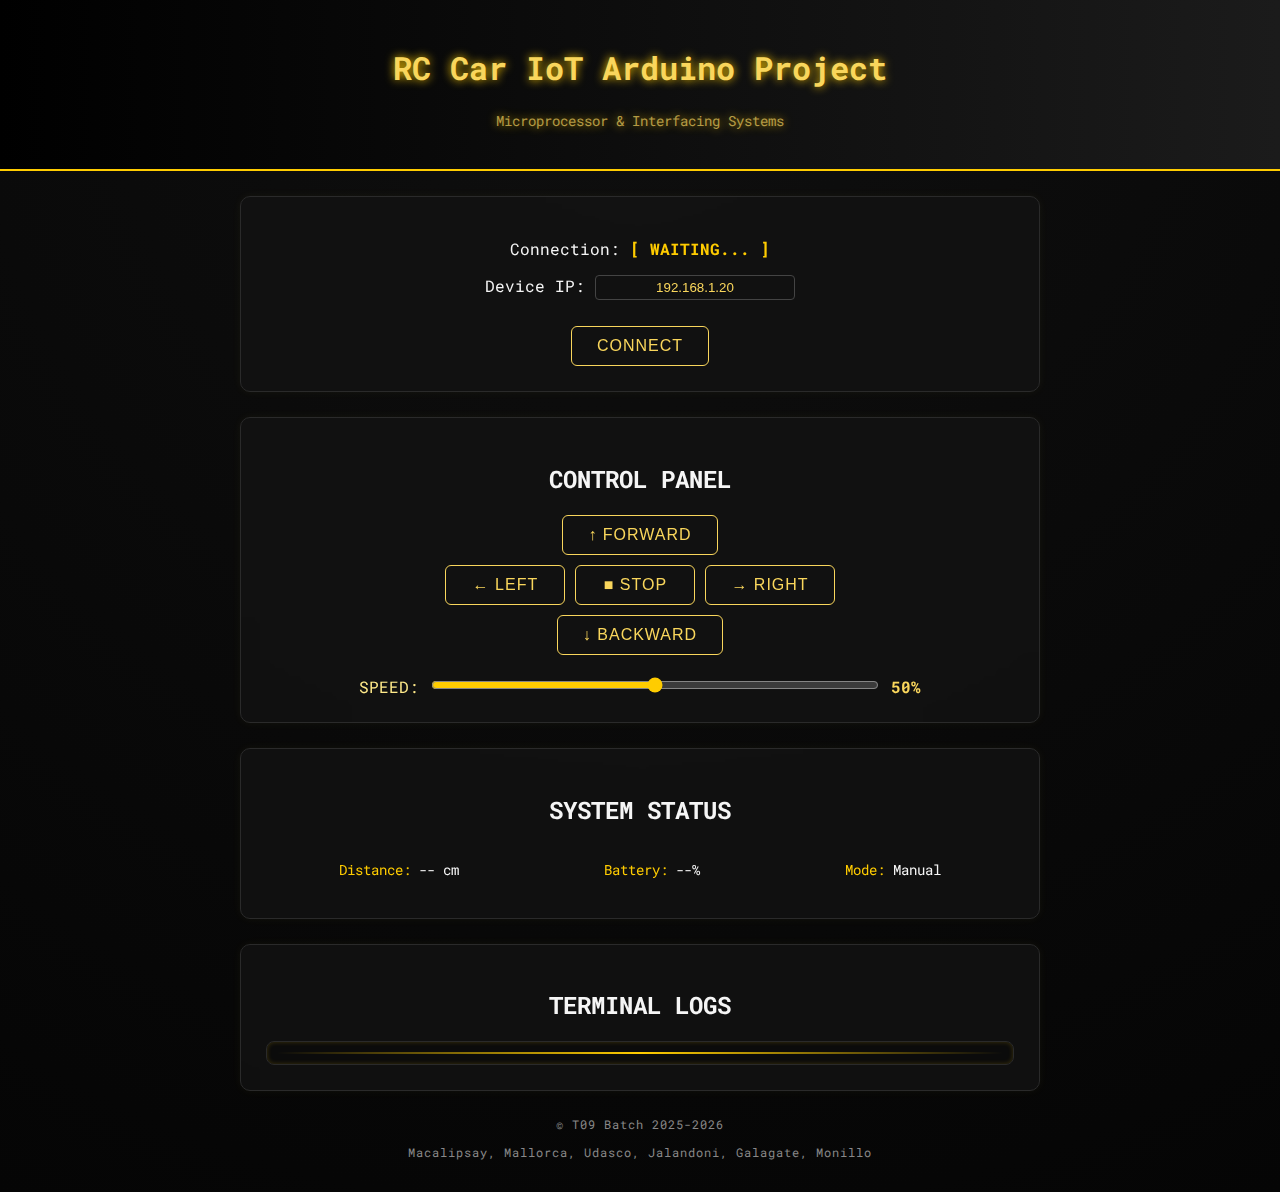
<file: index.html>
<!DOCTYPE html>
<html lang="en">
<head>
  <meta charset="UTF-8">
  <meta name="viewport" content="width=device-width, initial-scale=1.0">
  <title>RC Car WiFi Dashboard</title>
  <link rel="stylesheet" href="style.css">
  <link href="https://fonts.googleapis.com/css2?family=Roboto+Mono:wght@400;600&display=swap" rel="stylesheet">
</head>
<body>
  <header>
    <h1>RC Car IoT Arduino Project</h1>
    <p class="subtitle">Microprocessor & Interfacing Systems</p>
  </header>

  <main>
    <section id="connection-panel" class="card">
      <p>Connection: <span id="connection-status" class="status">[ WAITING... ]</span></p>
      <p>Device IP: <input type="text" id="device-ip" value="192.168.1.20" /></p>
      <button id="connect-btn" class="btn-connect">CONNECT</button>
    </section>

    <section id="controls" class="card">
      <h2>CONTROL PANEL</h2>
      <div class="control-grid">
        <button class="control-btn forward" onclick="sendCommand('forward')">↑ FORWARD</button>
        <div class="middle-controls">
          <button class="control-btn left" onclick="sendCommand('left')">← LEFT</button>
          <button class="control-btn stop" onclick="sendCommand('stop')">■ STOP</button>
          <button class="control-btn right" onclick="sendCommand('right')">→ RIGHT</button>
        </div>
        <button class="control-btn backward" onclick="sendCommand('backward')">↓ BACKWARD</button>
      </div>

      <div class="speed-control">
        <label>SPEED:</label>
        <input type="range" id="speed-slider" min="0" max="100" value="50" oninput="updateSpeedLabel(this.value)">
        <span id="speed-value">50%</span>
      </div>
    </section>

    <section id="status" class="card">
      <h2>SYSTEM STATUS</h2>
      <div class="status-grid">
        <p><span class="label">Distance:</span> <span id="distance">--</span> cm</p>
        <p><span class="label">Battery:</span> <span id="battery">--</span>%</p>
        <p><span class="label">Mode:</span> <span id="mode">Manual</span></p>
      </div>
    </section>

    <section id="logs" class="card">
      <h2>TERMINAL LOGS</h2>
      <div id="log-container"></div>
    </section>
  </main>

  <footer>
    <p>© T09 Batch 2025-2026</p>
    <p>Macalipsay, Mallorca, Udasco, Jalandoni, Galagate, Monillo</p>
  </footer>

  <script src="script.js"></script>
</body>
</html>
</file>
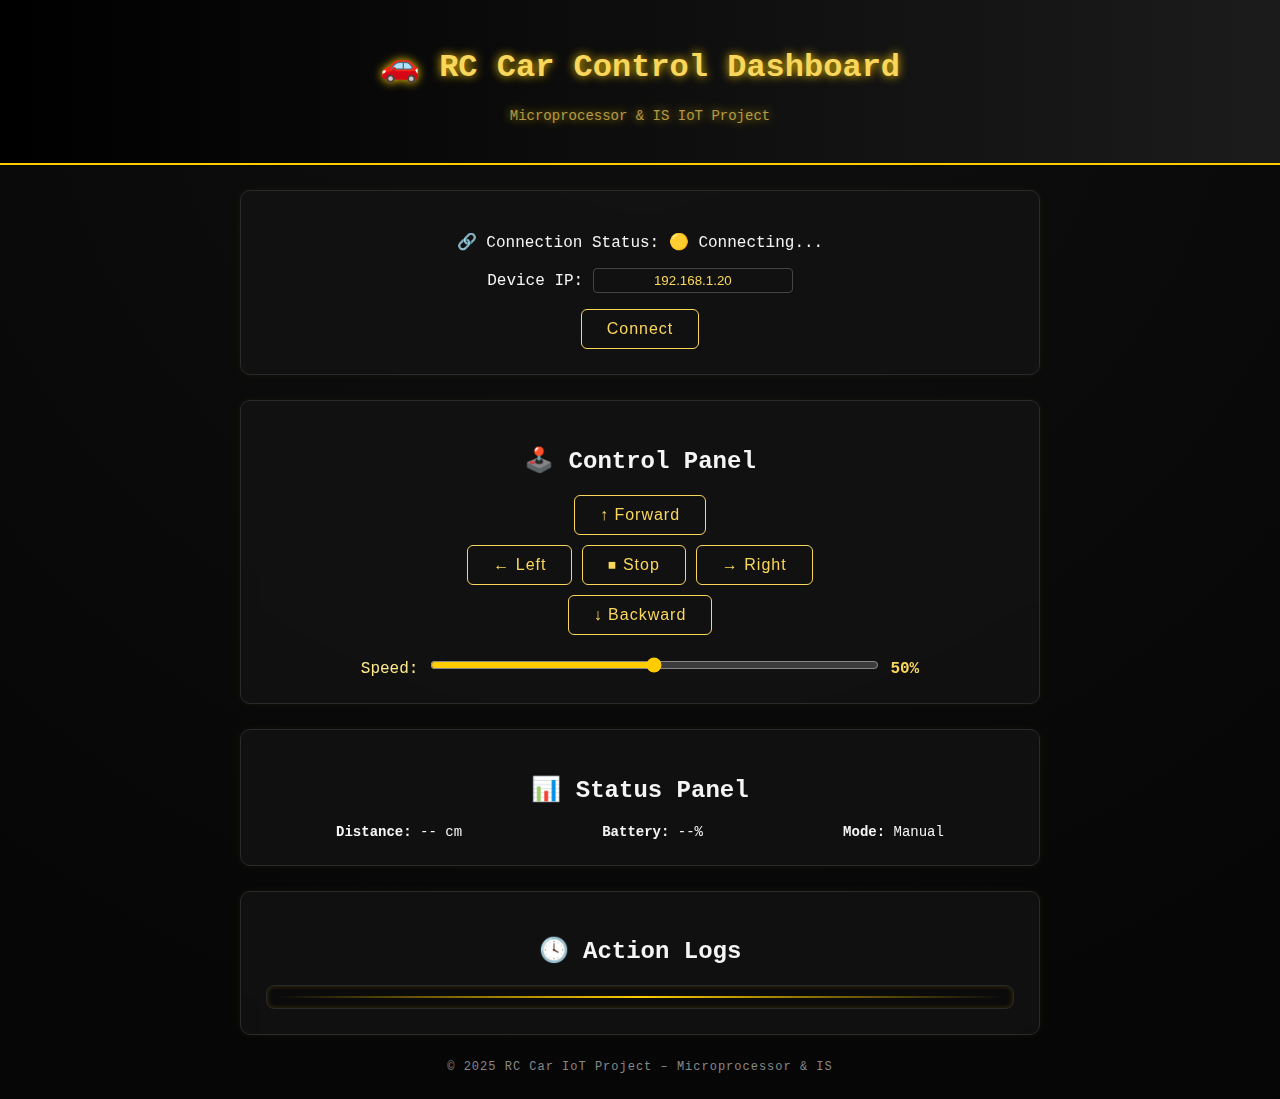
<file: index (backup).html>
<!DOCTYPE html>
<html lang="en">
<head>
  <meta charset="UTF-8">
  <meta name="viewport" content="width=device-width, initial-scale=1.0">
  <title>RC Car WiFi Dashboard</title>
  <link rel="stylesheet" href="style.css">
  <link rel="preconnect" href="https://fonts.googleapis.com">
  <link href="https://fonts.googleapis.com/css2?family=Poppins:wght@400;600&display=swap" rel="stylesheet">
</head>
<body>
  <header>
    <h1>🚗 RC Car Control Dashboard</h1>
    <p class="subtitle">Microprocessor & IS IoT Project</p>
  </header>

  <section id="connection-panel" class="card">
    <p>🔗 Connection Status: <span id="connection-status" class="status-indicator">🟡 Connecting...</span></p>
    <p>Device IP: <input type="text" id="device-ip" value="192.168.1.20" /></p>
    <button id="connect-btn">Connect</button>
  </section>

  <section id="controls" class="card">
    <h2>🕹️ Control Panel</h2>
    <div class="control-grid">
      <button class="forward" onclick="sendCommand('forward')">↑ Forward</button>
      <div class="middle-controls">
        <button class="left" onclick="sendCommand('left')">← Left</button>
        <button class="stop" onclick="sendCommand('stop')">⏹ Stop</button>
        <button class="right" onclick="sendCommand('right')">→ Right</button>
      </div>
      <button class="backward" onclick="sendCommand('backward')">↓ Backward</button>
    </div>

    <div class="speed-control">
      <label for="speed-slider">Speed:</label>
      <input type="range" id="speed-slider" min="0" max="100" value="50" oninput="updateSpeedLabel(this.value)">
      <span id="speed-value">50%</span>
    </div>
  </section>

  <section id="status" class="card">
    <h2>📊 Status Panel</h2>
    <div class="status-grid">
      <div><strong>Distance:</strong> <span id="distance">--</span> cm</div>
      <div><strong>Battery:</strong> <span id="battery">--</span>%</div>
      <div><strong>Mode:</strong> <span id="mode">Manual</span></div>
    </div>
  </section>

  <section id="logs" class="card">
    <h2>🕓 Action Logs</h2>
    <div id="log-container"></div>
  </section>

  <footer>
    <p>© 2025 RC Car IoT Project – Microprocessor & IS</p>
  </footer>

  <script src="script.js"></script>
</body>
</html>
</file>
<file: style.css>
/* === GLOBAL === */
* {
  box-sizing: border-box;
}

body {
  font-family: 'Roboto Mono', monospace;
  background: radial-gradient(circle at top, #0f0f0f 0%, #050505 100%);
  color: #f5f5f5;
  margin: 0;
  padding: 0;
  text-align: center;
  overflow-x: hidden;
}

/* === HEADER === */
header {
  background: linear-gradient(90deg, #000000, #1b1b1b);
  color: #f9d65c;
  padding: 25px;
  border-bottom: 2px solid #ffcc00;
  text-shadow: 0 0 10px #ffcc00;
}

.subtitle {
  font-size: 14px;
  opacity: 0.7;
}

/* === CARDS === */
.card {
  background: rgba(20, 20, 20, 0.7);
  border: 1px solid #2a2a2a;
  border-radius: 10px;
  backdrop-filter: blur(8px);
  box-shadow: 0 0 10px rgba(255, 230, 100, 0.05);
  margin: 25px auto;
  padding: 25px;
  max-width: 800px;
  text-align: center;
  transition: 0.3s;
}

.card:hover {
  box-shadow: 0 0 20px rgba(255, 230, 100, 0.15);
}

/* === BUTTONS === */
button {
  background: transparent;
  color: #f9d65c;
  border: 1px solid #f9d65c;
  border-radius: 6px;
  padding: 10px 25px;
  font-size: 16px;
  cursor: pointer;
  transition: 0.2s ease;
  letter-spacing: 1px;
}

button:hover {
  background: linear-gradient(90deg, #f9d65c, #ffcc00);
  color: #0a0a0a;
  box-shadow: 0 0 10px #ffcc00;
  transform: translateY(-2px);
}

.btn-connect {
  margin-top: 10px;
}

/* === INPUT === */
#device-ip {
  width: 200px;
  background: #111;
  color: #f9d65c;
  border: 1px solid #444;
  border-radius: 4px;
  text-align: center;
  padding: 4px 6px;
}

/* === STATUS TEXT === */
.status {
  color: #ffcc00;
  font-weight: bold;
}

/* === CONTROL GRID === */
.control-grid {
  display: flex;
  flex-direction: column;
  align-items: center;
  gap: 10px;
}

.middle-controls {
  display: flex;
  justify-content: center;
  gap: 10px;
}

.control-btn {
  min-width: 120px;
}

/* === RANGE SLIDER === */
.speed-control {
  margin-top: 20px;
  color: #ffea8a;
}

input[type="range"] {
  width: 60%;
  accent-color: #ffcc00;
}

#speed-value {
  color: #f9d65c;
  font-weight: bold;
}

/* === STATUS GRID === */
.status-grid {
  display: flex;
  justify-content: space-around;
  flex-wrap: wrap;
  margin-top: 15px;
  font-size: 14px;
}

.label {
  color: #ffcc00;
}

/* === LOGS === */
#log-container {
  background: #0b0b0b;
  border: 1px solid #2a2a2a;
  border-radius: 8px;
  font-size: 13px;
  text-align: left;
  max-height: 200px;
  overflow-y: auto;
  padding: 10px;
  font-family: 'Roboto Mono', monospace;
  color: #dcdcdc;
  box-shadow: inset 0 0 5px rgba(255, 204, 0, 0.2);
}

#log-container::after {
  content: "";
  display: block;
  height: 2px;
  background: linear-gradient(90deg, transparent, #ffcc00, transparent);
  animation: scan 2s linear infinite;
}

@keyframes scan {
  0% { opacity: 0; transform: translateX(-100%); }
  50% { opacity: 1; transform: translateX(0); }
  100% { opacity: 0; transform: translateX(100%); }
}

/* === FOOTER === */
footer {
  margin-top: 20px;
  font-size: 12px;
  color: #888;
  letter-spacing: 1px;
  padding-bottom: 20px;
}
</file>
